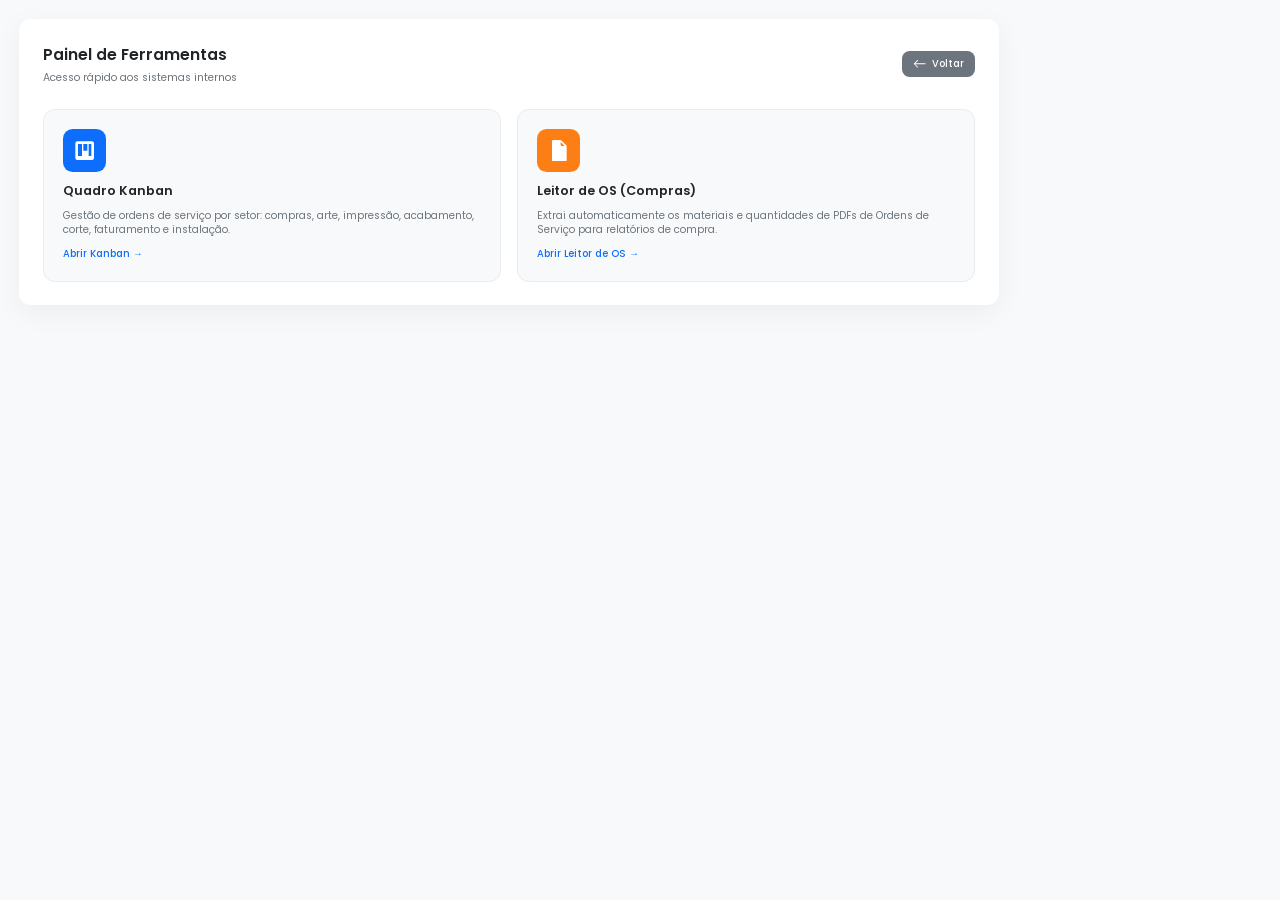
<file: ferramentas.html>
<!DOCTYPE html>
<html lang="pt-br">
<head>
    <meta charset="UTF-8">
    <meta name="viewport" content="width=device-width, initial-scale=1.0">
    <title>Painel de Ferramentas</title>
    <link rel="stylesheet" href="style.css">
    <link rel="preconnect" href="https://fonts.googleapis.com">
    <link rel="preconnect" href="https://fonts.gstatic.com" crossorigin>
    <link href="https://fonts.googleapis.com/css2?family=Poppins:wght@400;500;600&display=swap" rel="stylesheet">
    <style>
        body {
            padding: 20px;
            padding-bottom: 20px;
        }
        .tools-board {
            max-width: 1000px;
            margin: 0 auto;
            background-color: #fff;
            border-radius: 12px;
            padding: 24px;
            box-shadow: 0 8px 30px var(--shadow-color);
        }
        .tools-header {
            display: flex;
            align-items: center;
            justify-content: space-between;
            gap: 1rem;
            margin-bottom: 24px;
            flex-wrap: wrap;
        }
        .tools-header h1 {
            font-size: 16px;
            font-weight: 600;
            margin: 0;
        }
        .tools-header p {
            font-size: 11px;
            color: var(--text-muted);
            margin: 4px 0 0 0;
        }
        .back-link {
            display: inline-flex;
            align-items: center;
            gap: 5px;
            padding: 6px 12px;
            font-size: 10px;
            font-weight: 500;
            color: white;
            background-color: var(--text-muted);
            border: none;
            border-radius: 8px;
            cursor: pointer;
            text-decoration: none;
            transition: background-color 0.2s;
        }
        .back-link:hover { background-color: #565e64; }

        .tools-grid {
            display: grid;
            grid-template-columns: repeat(auto-fit, minmax(220px, 1fr));
            gap: 16px;
        }
        .tool-card {
            display: flex;
            flex-direction: column;
            align-items: flex-start;
            gap: 10px;
            padding: 20px;
            border: 1px solid var(--border-color);
            border-radius: 12px;
            text-decoration: none;
            color: var(--text-color);
            background-color: var(--light-gray);
            transition: transform 0.15s ease, box-shadow 0.15s ease, border-color 0.15s ease;
        }
        .tool-card:hover {
            transform: translateY(-3px);
            box-shadow: 0 8px 20px var(--shadow-color);
            border-color: var(--primary-color);
        }
        .tool-icon {
            width: 44px;
            height: 44px;
            border-radius: 10px;
            display: flex;
            align-items: center;
            justify-content: center;
            color: white;
            flex-shrink: 0;
        }
        .tool-icon svg { width: 22px; height: 22px; }

        .tool-icon.kanban { background-color: var(--primary-color); }
        .tool-icon.nesting { background-color: var(--green-color); }
        .tool-icon.leitor { background-color: var(--orange-color); }

        .tool-card h2 {
            font-size: 13px;
            font-weight: 600;
            margin: 0;
        }
        .tool-card p {
            font-size: 10.5px;
            color: var(--text-muted);
            margin: 0;
            line-height: 1.4;
        }
        .tool-card .tool-link-label {
            margin-top: auto;
            font-size: 10px;
            font-weight: 500;
            color: var(--primary-color);
            display: inline-flex;
            align-items: center;
            gap: 4px;
        }
    </style>
</head>
<body>
    <div class="tools-board">
        <div class="tools-header">
            <div>
                <h1>Painel de Ferramentas</h1>
                <p>Acesso rápido aos sistemas internos</p>
            </div>
            <a href="index.html" class="back-link" title="Voltar ao Kanban">
                <svg xmlns="http://www.w3.org/2000/svg" width="14" height="14" fill="currentColor" viewBox="0 0 16 16">
                    <path fill-rule="evenodd" d="M15 8a.5.5 0 0 0-.5-.5H2.707l3.147-3.146a.5.5 0 1 0-.708-.708l-4 4a.5.5 0 0 0 0 .708l4 4a.5.5 0 0 0 .708-.708L2.707 8.5H14.5A.5.5 0 0 0 15 8z"/>
                </svg>
                <span>Voltar</span>
            </a>
        </div>

        <div class="tools-grid">
            <a href="index.html" class="tool-card">
                <div class="tool-icon kanban">
                    <svg xmlns="http://www.w3.org/2000/svg" fill="currentColor" viewBox="0 0 16 16">
                        <path d="M2.5 1a1.5 1.5 0 0 0-1.5 1.5v11A1.5 1.5 0 0 0 2.5 15h11a1.5 1.5 0 0 0 1.5-1.5v-11A1.5 1.5 0 0 0 13.5 1h-11zM3 3h3v9H3V3zm4 0h3v5H7V3zm4 0h2v9h-2V3z"/>
                    </svg>
                </div>
                <h2>Quadro Kanban</h2>
                <p>Gestão de ordens de serviço por setor: compras, arte, impressão, acabamento, corte, faturamento e instalação.</p>
                <span class="tool-link-label">Abrir Kanban →</span>
            </a>

            <!--
            <a href="https://nesting-cnc-cloud.leonelblume.workers.dev/" target="_blank" class="tool-card">
                <div class="tool-icon nesting">
                    <svg xmlns="http://www.w3.org/2000/svg" fill="currentColor" viewBox="0 0 16 16">
                        <path d="M0 2.5A1.5 1.5 0 0 1 1.5 1h13A1.5 1.5 0 0 1 16 2.5v10a1.5 1.5 0 0 1-1.5 1.5h-13A1.5 1.5 0 0 1 0 12.5v-10zM1.5 2a.5.5 0 0 0-.5.5v10a.5.5 0 0 0 .5.5h13a.5.5 0 0 0 .5-.5v-10a.5.5 0 0 0-.5-.5h-13z"/>
                        <path d="M2 3h4v4H2V3zm5 0h3v3H7V3zm4 0h3v2h-3V3zM2 8h3v2H2V8zm4 0h2v5H6V8zm3 1h4v4H9V9zM2 11h3v2H2v-2z"/>
                    </svg>
                </div>
                <h2>Nesting CNC</h2>
                <p>Ferramenta de encaixe (nesting) de peças para corte em chapas de PVC expandido e afins.</p>
                <span class="tool-link-label">Abrir Nesting CNC →</span>
            </a>
            -->
            

            <a href="https://os-leitor.leonelblume.workers.dev/" target="_blank" class="tool-card">
                <div class="tool-icon leitor">
                    <svg xmlns="http://www.w3.org/2000/svg" fill="currentColor" viewBox="0 0 16 16">
                        <path d="M4 0h5.293A1 1 0 0 1 10 .293L13.707 4a1 1 0 0 1 .293.707V15a1 1 0 0 1-1 1H4a1 1 0 0 1-1-1V1a1 1 0 0 1 1-1zm5.5 1.5v2a1 1 0 0 0 1 1h2l-3-3z"/>
                        <path d="M4.5 9.5a.5.5 0 0 1 .5-.5h6a.5.5 0 0 1 0 1H5a.5.5 0 0 1-.5-.5zm0 2a.5.5 0 0 1 .5-.5h6a.5.5 0 0 1 0 1H5a.5.5 0 0 1-.5-.5zm0-4a.5.5 0 0 1 .5-.5h3a.5.5 0 0 1 0 1H5a.5.5 0 0 1-.5-.5z"/>
                    </svg>
                </div>
                <h2>Leitor de OS (Compras)</h2>
                <p>Extrai automaticamente os materiais e quantidades de PDFs de Ordens de Serviço para relatórios de compra.</p>
                <span class="tool-link-label">Abrir Leitor de OS →</span>
            </a>
        </div>
    </div>
</body>
</html>
</file>
<file: style.css>
:root {
    --primary-color: #0d6efd;
    --green-color: #198754;
    --red-color: #dc3545;
    --orange-color: #fd7e14;
    --highlight-color: #fff3cd; 
    --light-gray: #f8f9fa;
    --border-color: #e9ecef;
    --text-color: #212529;
    --text-muted: #6c757d;
    --shadow-color: rgba(0, 0, 0, 0.05);
    --hover-color: #e7f1ff; 
}

html { scroll-behavior: smooth; }
body { 
    font-family: 'Poppins', sans-serif; 
    background-color: var(--light-gray); 
    margin: 0; 
    padding: 20px; 
    color: var(--text-color); 
    user-select: none; 
    /* O padding-bottom é gerenciado dinamicamente via JS e classes CSS */
    padding-bottom: 220px; 
    transition: padding-bottom 0.3s ease-in-out;
}
.kanban-board { max-width: 95%; margin: 0 auto; background-color: #fff; border-radius: 12px; padding: 10px; box-shadow: 0 8px 30px var(--shadow-color); }
.board-title-header { display: flex; justify-content: space-between; align-items: center; margin-bottom: 10px; flex-wrap: wrap; gap: 1rem; }
h1 { font-size: 13px; font-weight: 600; margin: 0; flex-grow: 1; }

.search-container { display: flex; align-items: center; margin: 0 10px; }
#search-input { width: 250px; padding: 8px 12px; font-size: 14px; border: 1px solid var(--border-color); border-right: none; border-radius: 8px 0 0 8px; background-color: var(--light-gray); }
#search-input:focus { outline: 1px solid var(--primary-color); z-index: 2; background-color: #fff; }
#search-button { padding: 8px 12px; border: 1px solid var(--border-color); background-color: #fff; border-radius: 0 8px 8px 0; cursor: pointer; color: var(--text-muted); }
#search-button:hover { background-color: #f1f3f5; }
#search-counter { margin-left: 12px; font-size: 14px; color: var(--text-muted); font-weight: 500; }
.kanban-table { min-width: 1300px; overflow-x: auto; padding-left: 5px;}

.kanban-header, .kanban-row { display: grid; grid-template-columns: 40px 2.5fr repeat(8, 1fr) 80px; align-items: center; gap: 10px; padding: 4px 8px; border-bottom: 1px solid var(--border-color); }
.kanban-header { background-color: #ffffff; font-weight: 600; color: var(--text-muted); text-transform: uppercase; font-size: 12px; }
.header-link { text-decoration: none; color: var(--primary-color); transition: background-color 0.2s, color 0.2s; border-radius: 4px; padding: 4px 6px; margin: -4px -6px; }
.header-link:hover { background-color: var(--hover-color); color: var(--primary-color); }
.kanban-row:last-child { border-bottom: none; }
.kanban-row:hover { background-color: var(--hover-color); }
.kanban-row.dragging { opacity: 0.5; background: #cce5ff; }
.kanban-header > *:nth-child(1), .kanban-row > .cell:nth-child(1) { position: sticky; left: 0; z-index: 2; background-color: inherit; }
.kanban-header > *:nth-child(2), .kanban-row > .cell:nth-child(2) { position: sticky; left: 50px; z-index: 2; background-color: inherit; border-right: 1px solid var(--border-color); padding-right: 16px; }
.kanban-header > .header-cell, .kanban-header > a.header-link { background-color: #fff; }
.kanban-row.highlight { background-color: var(--highlight-color); }
.cell { display: flex; flex-direction: column; justify-content: center; align-items: center; gap: 4px; }
.cell-drag-handle, .cell-actions { flex-direction: row; }
.cell-drag-handle { cursor: grab; }
.cell-client { flex-direction: column; align-items: flex-start; }
.cell-client input { border: none; background: transparent; width: 100%; padding: 1px 0; border-radius: 4px; }
.cell-client input:focus { background-color: #f0f3ff; padding-left: 4px; }
.cell-client .os-number-input { font-size: 14px; font-weight: 600; color: var(--text-color); }
.cell-client .client-name-input { font-size: 12px; font-weight: 400; color: var(--text-muted); }
.status-control { display: flex; align-items: center; gap: 6px; }
.status-date-input { width: 55px; padding: 2px; border: 1px solid var(--border-color); border-radius: 4px; font-size: 12px; text-align: center; }
.status-button { width: 20px; height: 20px; border: 2px solid var(--border-color); background-color: #fff; cursor: pointer; border-radius: 5px; padding: 0; display: flex; align-items: center; justify-content: center; flex-shrink: 0; transition: all 0.2s ease-in-out; }
.state-pending { border-color: var(--primary-color); border-radius: 50%; }
.state-in-progress { background-color: var(--primary-color); border-color: var(--primary-color); color: white; }
.state-in-progress::before { content: '...'; font-weight: 600; line-height: 10px; font-size: 14px; }
.state-done { background-color: var(--green-color); border-color: var(--green-color); color: white; }
.state-done::before { content: '✓'; line-height: 18px; font-size: 16px; }
.state-blocked { background-color: var(--red-color); border-color: var(--red-color); color: white; }
.state-blocked::before { content: 'X'; line-height: 18px; font-size: 14px; }
.cell-actions { gap: 2px; }
.action-button { background: none; border: none; color: #adb5bd; font-size: 20px; cursor: pointer; border-radius: 50%; width: 28px; height: 28px; transition: background-color 0.2s, color 0.2s; display: flex; align-items: center; justify-content: center; }

.add-row-button, .import-button, .export-button { display: inline-flex; align-items: center; gap: 5px; padding: 6px 12px; font-size: 10px; font-weight: 500; color: white; border: none; border-radius: 8px; cursor: pointer; text-decoration: none; }
.add-row-button { background-color: var(--primary-color); }
.add-row-button.icon-only { padding: 0; width: 32px; height: 32px; justify-content: center; border-radius: 50%; flex-shrink: 0; transition: background-color 0.2s, transform 0.15s; }
.add-row-button.icon-only:hover { background-color: #0b5ed7; transform: scale(1.05); }
.import-button { background-color: var(--green-color); transition: background-color 0.2s; margin: 0 12px; }
.import-button:hover { background-color: #157347; }
.export-button { background-color: var(--orange-color); transition: background-color 0.2s; }
.export-button:hover { background-color: #d86a0c; }
.export-button:disabled { background-color: #6c757d; cursor: not-allowed; }
.kanban-header.is-sticky { position: fixed; top: 0; z-index: 100; box-shadow: 0 4px 8px rgba(0,0,0,0.1); }
.header-placeholder { display: none; }

/* --- INÍCIO DOS AJUSTES DO PAINEL SEMANAL --- */
#weekly-schedule-panel { 
    position: fixed; 
    bottom: 0; 
    left: 0; 
    width: 100%; 
    background-color: #ffffff; 
    border-top: 1px solid var(--border-color); 
    box-shadow: 0 -4px 15px rgba(0,0,0,0.08); 
    z-index: 200; 
    display: flex; 
    justify-content: center; 
    padding: 10px; 
    box-sizing: border-box; 
    gap: 10px; 
    flex-wrap: wrap; 
    transition: transform 0.3s ease-in-out, opacity 0.3s;
}
body.schedule-is-hidden #weekly-schedule-panel {
    transform: translateY(100%);
    opacity: 0;
    pointer-events: none;
}
body.schedule-is-hidden {
    padding-bottom: 60px !important; /* Espaço para o botão "Mostrar" */
}

#hide-schedule-button {
    position: absolute;
    top: -14px;
    right: 20px;
    width: 28px;
    height: 28px;
    background: #fff;
    border: 1px solid var(--border-color);
    border-radius: 50%;
    cursor: pointer;
    display: flex;
    align-items: center;
    justify-content: center;
    font-size: 12px;
    color: var(--text-muted);
    box-shadow: 0 -2px 5px rgba(0,0,0,0.05);
}
#hide-schedule-button:hover {
    background-color: var(--light-gray);
    color: var(--text-color);
}

#show-schedule-button {
    position: fixed;
    bottom: 0;
    left: 50%;
    transform: translateX(-50%);
    z-index: 199; /* Abaixo do painel, mas acima do conteúdo */
    background-color: var(--primary-color);
    color: white;
    border: none;
    padding: 8px 16px;
    font-size: 12px;
    font-weight: 500;
    border-radius: 10px 10px 0 0;
    cursor: pointer;
    display: none; /* Oculto por padrão */
    align-items: center;
    gap: 6px;
    box-shadow: 0 -2px 10px rgba(0,0,0,0.1);
}
body.schedule-is-hidden #show-schedule-button {
    display: flex; /* Visível quando o painel está oculto */
}


.schedule-week { 
    display: grid; 
    grid-template-columns: repeat(7, 1fr); /* Mudou de 5 para 7 */
    gap: 8px; 
    flex-grow: 1; 
    max-width: 100%; /* Aumentado para ocupar melhor o espaço */
    min-width: 300px; 
}

/* Ajuste o breakpoint para telas menores não espremerem demais */
@media (max-width: 1280px) {
    .schedule-week { grid-template-columns: repeat(4, 1fr); } /* Quebra em 4 colunas em telas médias */
}



.schedule-day { display: flex; flex-direction: column; border: 1px solid var(--border-color); border-radius: 6px; background-color: var(--light-gray); }
.schedule-day-header { font-size: 12px; font-weight: 600; color: var(--text-muted); text-align: center; padding: 6px 4px; border-bottom: 1px solid var(--border-color); background-color: #fff; border-radius: 6px 6px 0 0; }
.drop-zone { height: 140px; overflow-y: auto; padding: 6px; display: flex; flex-direction: column; gap: 4px; transition: background-color 0.2s; }
.drop-zone.drag-over { background-color: var(--hover-color); }

/* Improved schedule item to show background color and readable text */
.schedule-item { display: flex; align-items: center; justify-content: space-between; padding: 6px 8px; background-color: #fff; border: 1px solid #dee2e6; border-left: 3px solid var(--primary-color); border-radius: 6px; box-shadow: 0 1px 2px rgba(0,0,0,0.02); gap: 8px; transition: background-color 0.15s, border-left 0.15s; color: #212529; font-size: 12px; }
.schedule-item[data-color-set="true"] { color: #1b1b1b; }
.schedule-item .schedule-item-text { font-size: 12px; white-space: nowrap; overflow: hidden; text-overflow: ellipsis; flex-grow: 1; text-align: left; }
.delete-schedule-item-btn { display: flex; align-items: center; justify-content: center; flex-shrink: 0; width: 18px; height: 18px; border: none; background: transparent; color: #adb5bd; cursor: pointer; border-radius: 50%; font-size: 14px; line-height: 1; padding: 0; }
.delete-schedule-item-btn:hover { color: var(--text-color); background-color: #e9ecef; }

.schedule-side-panel { display: flex; flex-direction: column; align-items: stretch; gap: 6px; flex-shrink: 0; flex-grow: 0; width: fit-content; }
.production-panel-button { display: inline-flex; align-items: center; justify-content: center; gap: 5px; padding: 6px 10px; font-size: 10px; font-weight: 500; color: white; border: none; border-radius: 8px; cursor: pointer; background-color: var(--orange-color); transition: background-color 0.2s; white-space: nowrap; }
.production-panel-button:hover { background-color: #d86a0c; }

.schedule-legend { display: flex; gap: 12px; padding: 8px 12px; margin-top: 8px; color: var(--text-muted); font-size: 12px; justify-content: center; flex-wrap: wrap; }
.legend-color { display: inline-block; width: 12px; height: 12px; border-radius: 4px; margin-right: 6px; vertical-align: middle; box-shadow: 0 1px 2px rgba(0,0,0,0.04); border: 1px solid rgba(0,0,0,0.03); }

.legend-arte { background: #b3d9ff; }
.legend-impressao { background: #ffd8b3; }
.legend-acabamento { background: #f5e6cc; }
.legend-corte { background: #d9f2b4; }
.legend-serralheria { background: #e0c7a0; }
.legend-instalacao { background: #ffd8b3; }

@media (max-width: 1280px) { .schedule-week { max-width: 700px; } }
@media (max-width: 1024px) { #weekly-schedule-panel { flex-direction: column; align-items: center; } .schedule-week { width: 95%; max-width: 600px; } body { padding-bottom: 280px; } }
@media (max-width: 600px) { .schedule-week { grid-template-columns: 1fr; } #weekly-schedule-panel { overflow-y: auto; max-height: 60vh; } body { padding-bottom: 350px; } .schedule-day { height: 180px; } .drop-zone { height: 100%; } }

body.print-mode { background: #fff !important; padding-bottom: 0; }
.print-mode #weekly-schedule-panel, .print-mode #show-schedule-button, .print-mode .kanban-header.is-sticky, .print-mode .board-title-header, .print-mode .header-placeholder { display: none !important; }
.print-mode .kanban-table { min-width: auto; overflow: visible; padding-left: 0; }
.print-mode .kanban-header, .print-mode .kanban-row { font-size: 9pt; grid-template-columns: 3.5fr repeat(8, 1fr); gap: 4px; padding: 6px 4px; align-items: start; border-bottom: 1px solid #ccc; }
.print-mode .kanban-header { position: static !important; }
.print-mode .cell:first-child, .print-mode .header-cell:first-child, .print-mode .cell:last-child, .print-mode .header-cell:last-child { display: none; }
.print-mode .cell-client { padding-right: 10px; box-sizing: border-box; }
.print-mode .cell-client input, .print-mode .status-date-input { display: none; }
.pdf-client-info { display: flex; align-items: baseline; gap: 8px; }
.pdf-os { font-weight: 600; font-size: 10pt; flex-shrink: 0; }
.pdf-client { font-size: 9pt; color: #333; word-break: break-word; }
.pdf-date-text { font-size: 8pt; text-align: center; }
.print-mode .kanban-row .cell:nth-last-child(2) { justify-content: flex-start; }
.print-mode .status-control { gap: 4px; }
.print-mode .status-button { width: 14px; height: 14px; }
.print-mode .status-button::before { font-size: 9pt !important; line-height: 12px !important; }

/* --- ESTILOS DA PÁGINA DE SETOR --- */
.sector-task-list-container {
  display: flex;
  flex-direction: column;
  border: 1px solid var(--border-color);
  border-radius: 8px;
  background-color: #fff;
  box-shadow: 0 4px 15px rgba(0,0,0,0.05);
}

.sector-task-list-header,
.sector-task-item {
  display: grid;
  grid-template-columns: 1fr 3fr 1fr 1fr;
  align-items: center;
  gap: 1rem;
  padding: 12px 16px;
  border-bottom: 1px solid var(--border-color);
}

.sector-task-list-header {
  font-weight: 600;
  font-size: 12px;
  color: var(--text-muted);
  text-transform: uppercase;
  background-color: var(--light-gray);
}

.sector-task-item:last-child {
  border-bottom: none;
}

.sector-task-item:hover {
  background-color: var(--hover-color);
}

.sector-task-os {
  font-weight: 600;
  font-size: 14px;
}

.sector-task-client {
  font-size: 14px;
  color: var(--text-muted);
}

.sector-task-execution-date {
  font-size: 14px;
  text-align: center;
  font-weight: 500;
}

.sector-task-action {
  display: flex;
  justify-content: center;
}

/* Ajuste para o botão de status já existente */
.sector-task-action .status-button {
  width: 22px;
  height: 22px;
}


/* --- AJUSTE FINAL DE LEGENDA E CORES COM CONTRASTE --- */
.schedule-legend {
    display: flex !important;
    flex-direction: column !important;
    align-items: flex-start !important;
    gap: 2px !important;
    padding: 4px 8px !important;
    margin-top: 6px !important;
    background-color: #fdfdfd !important;
    border: 1px solid #e0e0e0 !important;
    border-radius: 4px !important;
    max-height: 110px !important;
    overflow-y: auto !important;
    font-size: 8px !important;
    color: var(--text-muted) !important;
}
.schedule-legend li {
    list-style: none;
    display: flex;
    align-items: center;
    gap: 5px;
    line-height: 1.2;
    margin: 1px 0;
}
.schedule-legend .legend-color {
    width: 10px;
    height: 10px;
    border-radius: 3px;
    box-shadow: 0 0 1px rgba(0,0,0,0.2);
}

.legend-arte { background: #1E88E5 !important; }
.legend-impressao { background: #FB8C00 !important; }
.legend-acabamento { background: #FFD54F !important; }
.legend-corte { background: #9CCC65 !important; }
.legend-serralheria { background: #A1887F !important; }
.legend-instalacao { background: #F4511E !important; }

.schedule-item[data-color-id="arte"] { background-color: #E3F2FD !important; border-left-color: #1E88E5 !important; }
.schedule-item[data-color-id="impressao"] { background-color: #FFF3E0 !important; border-left-color: #FB8C00 !important; }
.schedule-item[data-color-id="acabamento"] { background-color: #FFF8E1 !important; border-left-color: #FFD54F !important; }
.schedule-item[data-color-id="corte"] { background-color: #F1F8E9 !important; border-left-color: #9CCC65 !important; }
.schedule-item[data-color-id="serralheria"] { background-color: #EFEBE9 !important; border-left-color: #A1887F !important; }
.schedule-item[data-color-id="instalacao"] { background-color: #FBE9E7 !important; border-left-color: #F4511E !important; }


/* --- FAIXA LATERAL MAIS LARGA E SOMBRA COLORIDA --- */
.schedule-item {
    position: relative;
    display: flex;
    align-items: center;
    justify-content: space-between;
    padding: 6px 8px;
    border: 1px solid #dee2e6;
    border-left: 6px solid transparent; /* base transparente */
    border-radius: 6px;
    font-size: 10px;
    transition: all 0.2s ease-in-out;
    box-shadow: 0 2px 4px rgba(0, 0, 0, 0.08);
    background-color: #fff;
    color: #212529; /* garante texto escuro fixo */
}

/* adiciona faixa colorida com sombra */
.schedule-item[data-color-set="true"]::before {
    content: "";
    position: absolute;
    left: 0;
    top: 0;
    bottom: 0;
    width: 6px; /* faixa 2x mais larga */
    border-radius: 6px 0 0 6px;
    background-color: var(--item-color);
    box-shadow: 0 0 6px var(--item-color);
}

/* define variável CSS de cor sem afetar texto */
.schedule-item[data-color-id="arte"] {
    --item-color: #1E88E5;
}
.schedule-item[data-color-id="impressao"] {
    --item-color: #FB8C00;
}
.schedule-item[data-color-id="acabamento"] {
    --item-color: #FFD54F;
}
.schedule-item[data-color-id="corte"] {
    --item-color: #9CCC65;
}
.schedule-item[data-color-id="serralheria"] {
    --item-color: #A1887F;
}
.schedule-item[data-color-id="instalacao"] {
    --item-color: #F4511E;
}

/* leve destaque no hover */
.schedule-item:hover {
    transform: translateY(-1px);
    box-shadow: 0 3px 6px rgba(0, 0, 0, 0.15);
}


/* =====================================================================
   AJUSTES: escala 97%, colunas ocultas, datas da agenda, painel do tempo
   ===================================================================== */
:root { --ui-zoom: 0.97; --weather-w: 290px; }

/* Escala geral da interface (altere --ui-zoom para ajustar: 1 = 100%) */
body { zoom: var(--ui-zoom); transition: padding-bottom 0.3s ease-in-out, padding-right 0.3s ease-in-out; }
body.print-mode { zoom: 1; padding-left: 20px !important; padding-right: 20px !important; }

/* --- Ocultar colunas Faturamento e Entrega --- */
body.hide-extra-cols [data-col="faturamento"],
body.hide-extra-cols [data-col="entrega"] { display: none; }
body.hide-extra-cols .kanban-header,
body.hide-extra-cols .kanban-row { grid-template-columns: 40px 2.5fr repeat(6, var(--col-fr)) 80px; }
body.hide-extra-cols.print-mode .kanban-header,
body.hide-extra-cols.print-mode .kanban-row { grid-template-columns: 3.5fr repeat(6, 1fr); }

/* --- Data ao lado do dia da semana --- */
.schedule-day-date { font-weight: 500; font-size: 11px; color: var(--primary-color); margin-left: 3px; }

/* --- Painel do tempo (direita) --- */
#weather-panel {
    position: fixed; top: 0; right: 0; bottom: var(--schedule-h, 0px);
    width: var(--weather-w); box-sizing: border-box;
    background: #fff; border-left: 1px solid var(--border-color);
    box-shadow: -4px 0 15px rgba(0,0,0,0.06); z-index: 150;
    transition: transform 0.3s ease-in-out, opacity 0.3s, bottom 0.3s;
}
.weather-scroll { height: 100%; overflow-y: auto; box-sizing: border-box; padding: 10px; display: flex; flex-direction: column; gap: 8px; font-size: 12px; }
body.weather-is-hidden #weather-panel { transform: translateX(100%); opacity: 0; pointer-events: none; }
body:not(.weather-is-hidden) { padding-right: var(--weather-w); }
@media (max-width: 1100px) { body:not(.weather-is-hidden) { padding-right: 0; } }

#hide-weather-button {
    position: absolute; top: 14px; left: -14px; z-index: 2;
    width: 28px; height: 28px; background: #fff; border: 1px solid var(--border-color); border-radius: 50%;
    cursor: pointer; display: flex; align-items: center; justify-content: center;
    font-size: 12px; color: var(--text-muted); box-shadow: -2px 0 5px rgba(0,0,0,0.05);
}
#hide-weather-button:hover { background-color: var(--light-gray); color: var(--text-color); }

#show-weather-button {
    position: fixed; right: 0; top: 40%; z-index: 149; display: none;
    writing-mode: vertical-rl; padding: 14px 8px; border: none; cursor: pointer;
    background: var(--primary-color); color: #fff; font-size: 12px; font-weight: 500;
    border-radius: 10px 0 0 10px; box-shadow: -2px 0 10px rgba(0,0,0,0.1);
}
body.weather-is-hidden #show-weather-button { display: block; }
.print-mode #weather-panel, .print-mode #show-weather-button { display: none !important; }

.weather-header { display: flex; align-items: center; gap: 4px; }
.weather-city-tabs { display: flex; flex-wrap: wrap; gap: 4px; flex: 1; min-width: 0; }
.wx-tab { display: inline-flex; align-items: center; gap: 4px; padding: 3px 8px; font: inherit; font-size: 11px; border: 1px solid var(--border-color); background: var(--light-gray); color: var(--text-muted); border-radius: 12px; cursor: pointer; max-width: 120px; overflow: hidden; white-space: nowrap; text-overflow: ellipsis; }
.wx-tab.is-active { background: var(--primary-color); border-color: var(--primary-color); color: #fff; }
.wx-tab-x { opacity: 0.7; font-size: 13px; line-height: 1; }
.wx-tab-x:hover { opacity: 1; }
.weather-icon-btn { width: 24px; height: 24px; flex-shrink: 0; border: 1px solid var(--border-color); background: #fff; border-radius: 50%; cursor: pointer; font-size: 14px; line-height: 1; color: var(--text-muted); padding: 0; }
.weather-icon-btn:hover { background: var(--light-gray); color: var(--text-color); }

.weather-search[hidden] { display: none; }
#weather-search-input { width: 100%; box-sizing: border-box; padding: 6px 8px; font: inherit; font-size: 12px; border: 1px solid var(--border-color); border-radius: 6px; background: var(--light-gray); user-select: text; }
#weather-search-input:focus { outline: 1px solid var(--primary-color); background: #fff; }
#weather-search-results { display: flex; flex-direction: column; margin-top: 4px; max-height: 180px; overflow-y: auto; }
.wx-result { display: flex; flex-direction: column; align-items: flex-start; text-align: left; padding: 5px 8px; font: inherit; border: none; background: none; border-radius: 6px; cursor: pointer; }
.wx-result:hover { background: var(--hover-color); }
.wx-result small { color: var(--text-muted); font-size: 10px; }

.wx-msg { padding: 14px 6px; text-align: center; color: var(--text-muted); }
.wx-msg--err { color: var(--red-color); }
.wx-link { margin-top: 6px; border: none; background: none; color: var(--primary-color); cursor: pointer; text-decoration: underline; font: inherit; }

.wx-now { display: flex; align-items: center; gap: 12px; padding: 4px 2px; }
.wx-now-icon { font-size: 68px; line-height: 1; }
.wx-now-temp { font-size: 30px; font-weight: 600; line-height: 1.1; }
.wx-now-text { font-size: 12px; font-weight: 500; }
.wx-now-feels { font-size: 11px; color: var(--text-muted); }

.wx-rain { display: flex; align-items: center; gap: 10px; padding: 8px 10px; border-radius: 8px; border: 1px solid var(--border-color); background: var(--light-gray); }
.wx-rain-icon { font-size: 32px; line-height: 1; }
.wx-rain-title { font-weight: 600; font-size: 13px; }
.wx-rain-sub { font-size: 11px; color: var(--text-muted); }
.wx-rain--wet { background: #e7f1ff; border-color: #9ec5fe; }
.wx-rain--wet .wx-rain-title { color: #0a58ca; }
.wx-rain--soon { background: #fff3cd; border-color: #ffe69c; }
.wx-rain--soon .wx-rain-title { color: #997404; }

.wx-days-title { font-size: 11px; font-weight: 600; text-transform: uppercase; color: var(--text-muted); margin-top: 2px; }
.wx-days { display: flex; flex-direction: column; }
.wx-day { display: grid; grid-template-columns: 58px 34px 1fr auto; align-items: center; gap: 6px; padding: 2px 2px; border-bottom: 1px solid var(--border-color); }
.wx-day:last-child { border-bottom: none; }
.wx-day-name { font-weight: 500; line-height: 1.15; }
.wx-day-name small { display: block; font-size: 10px; font-weight: 400; color: var(--text-muted); }
.wx-day-icon { font-size: 28px; line-height: 1; text-align: center; }
.wx-day-temp { display: flex; gap: 6px; font-size: 12px; }
.wx-day-temp i { font-style: normal; color: var(--text-muted); }
.wx-day-rain { display: flex; flex-direction: column; align-items: flex-end; font-size: 10px; color: var(--text-muted); line-height: 1.2; }
.wx-day-rain em { font-style: normal; font-size: 11px; font-weight: 600; color: var(--text-muted); }
.wx-day.is-wet .wx-day-rain em { color: #0a58ca; }

.weather-footer { margin-top: auto; padding-top: 6px; font-size: 10px; color: var(--text-muted); text-align: center; }
.wx-note { color: #b58105; }

/* Cabeçalho fixo: a largura inclui o padding, alinhando as colunas com as linhas */
.kanban-header.is-sticky { box-sizing: border-box; }
.weather-header { margin-left: 8px; }

/* --- Ajustes de layout do quadro --- */
:root { --col-fr: 0.85fr; --col-gap: 6px; }   /* largura relativa das colunas de setor / espaço entre colunas */

/* sem as folgas laterais: quadro ocupa toda a largura */
body { padding-left: 0; padding-right: 0; }
.kanban-board { max-width: none; margin: 0; border-radius: 0 0 12px 12px; }

/* colunas de setor mais estreitas e mais juntas */
.kanban-header, .kanban-row { grid-template-columns: 40px 2.5fr repeat(8, var(--col-fr)) 80px; gap: var(--col-gap); }

/* título do setor centralizado sobre a coluna */
.kanban-header > *:nth-child(n+3) { text-align: center; }

/* Cabeçalho do dia clicável (abre dia.html) — mantém a data ao lado do nome */
.schedule-day-header.schedule-day-link { cursor: pointer; transition: background-color .15s, color .15s; }
.schedule-day-header.schedule-day-link:hover, .schedule-day-header.schedule-day-link:focus-visible { background-color: #e7f1ff; color: var(--primary-color); outline: none; }
</file>
